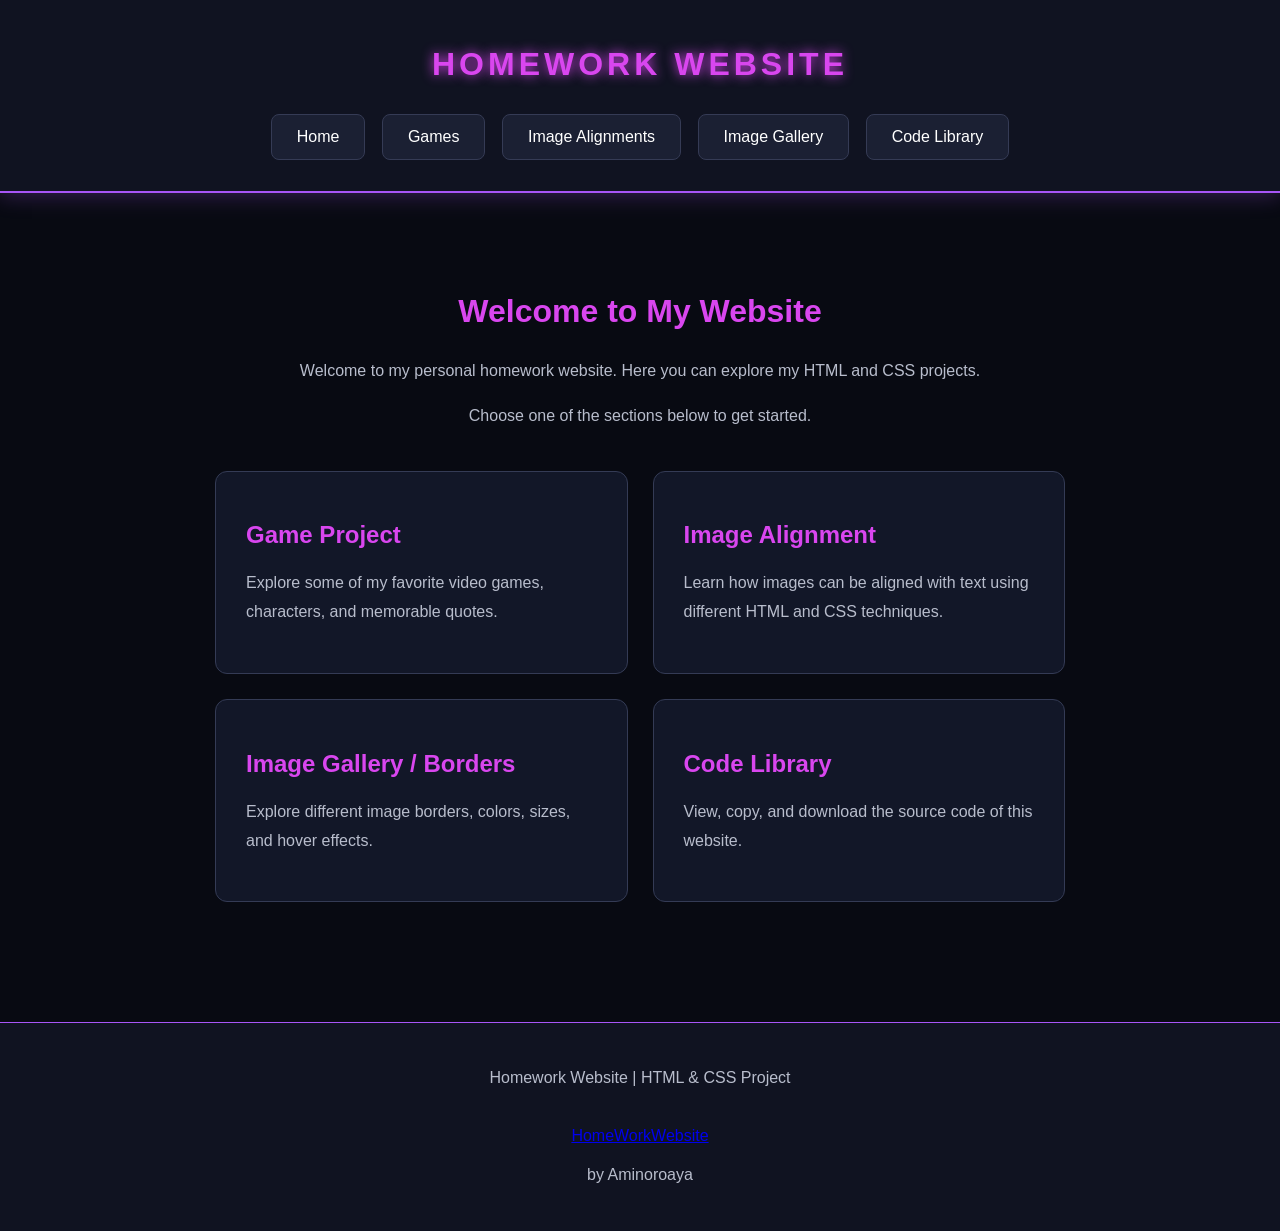
<file: index.html>
<!DOCTYPE html>
<html lang="en">

<head>
    <meta charset="UTF-8">
    <meta name="viewport" content="width=device-width, initial-scale=1.0">
    <title>Homework Website</title>
    <link rel="stylesheet" href="style.css">
</head>

<body>

    <header>
        <h1>HOMEWORK WEBSITE</h1>

        <nav>
            <a href="index.html">Home</a>
            <a href="game.html">Games</a>
            <a href="page1.html">Image Alignments</a>
            <a href="page2.html">Image Gallery</a>
            <a href="code.html">Code Library</a>
        </nav>
    </header>

    <main>

        <section class="intro">
            <h2>Welcome to My Website</h2>

            <p>
                Welcome to my personal homework website.
                Here you can explore my HTML and CSS projects.
            </p>

            <p>
                Choose one of the sections below to get started.
            </p>
        </section>

        <section class="action-grid">

            <a href="game.html" class="action-card">
                <h2>Game Project</h2>
                <p>
                    Explore some of my favorite video games,
                    characters, and memorable quotes.
                </p>
            </a>

            <a href="page1.html" class="action-card">
                <h2>Image Alignment</h2>
                <p>
                    Learn how images can be aligned with text
                    using different HTML and CSS techniques.
                </p>
            </a>

            <a href="page2.html" class="action-card">
                <h2>Image Gallery / Borders</h2>
                <p>
                    Explore different image borders,
                    colors, sizes, and hover effects.
                </p>
            </a>

            <a href="code.html" class="action-card">
                <h2>Code Library</h2>
                <p>
                    View, copy, and download the source code
                    of this website.
                </p>
            </a>

        </section>

    </main>

    <footer>
        <p>Homework Website | HTML & CSS Project</p>
        <br>
        <a href="https://infernum0.github.io/HomeworkWebsite/">HomeWorkWebsite</a><p>by Aminoroaya</p>
    </footer>

</body>

</html>
</file>
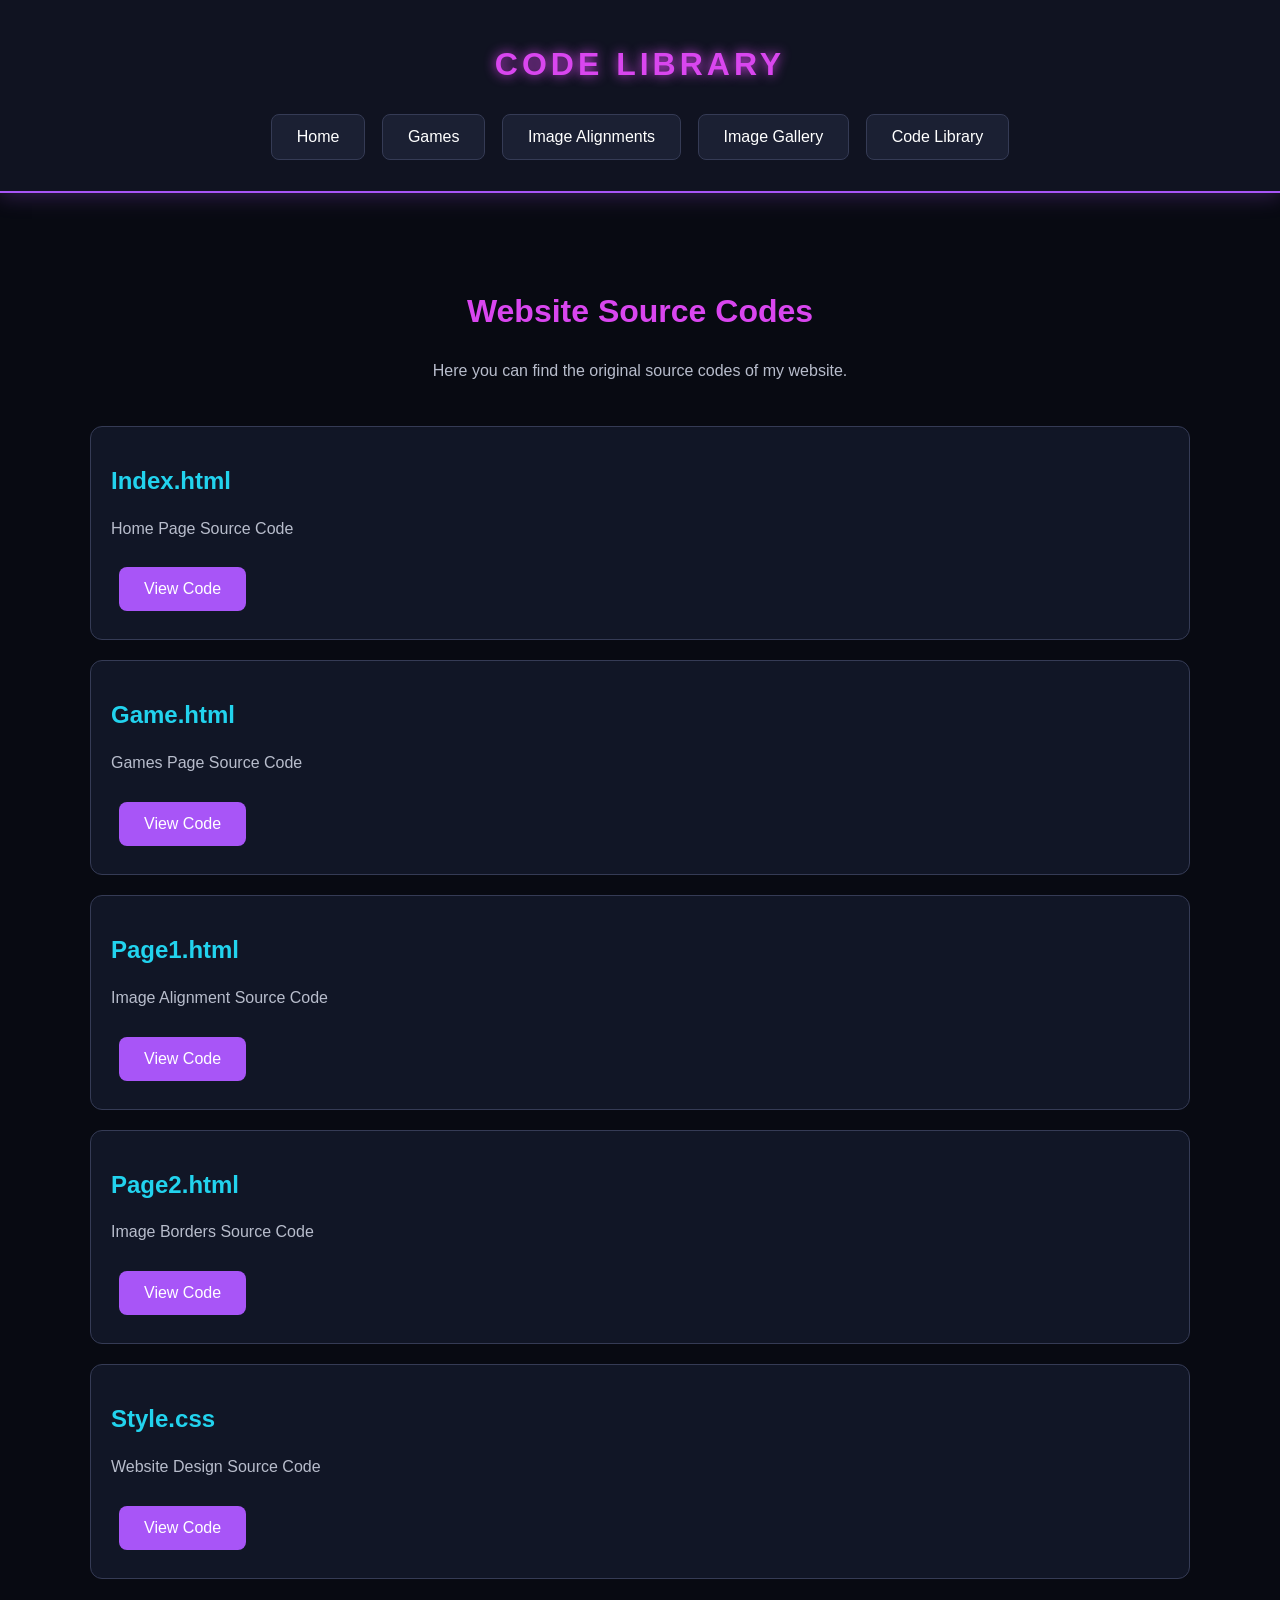
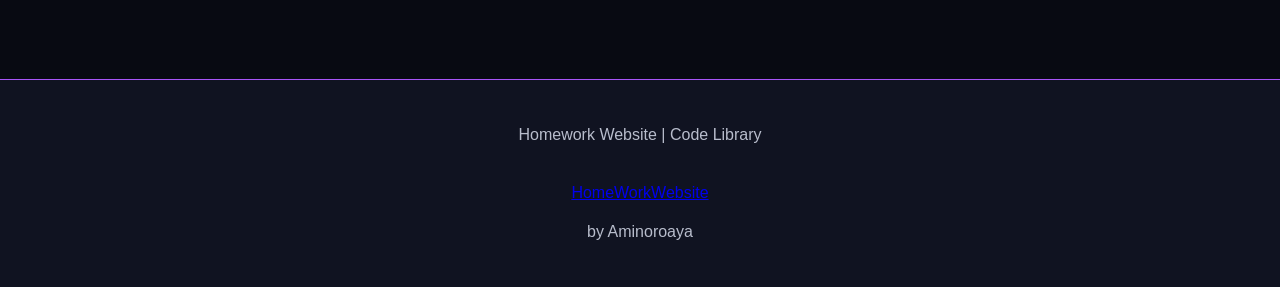
<file: code.html>
<!DOCTYPE html>
<html>

<head>
    <title>Code Library</title>
    <link rel="stylesheet" href="style.css">
</head>

<body>

    <header>
        <h1>CODE LIBRARY</h1>

        <nav>
            <a href="index.html">Home</a>
            <a href="game.html">Games</a>
            <a href="page1.html">Image Alignments</a>
            <a href="page2.html">Image Gallery</a>
            <a href="code.html">Code Library</a>
        </nav>
    </header>

    <main>

        <div class="intro">
            <h2>Website Source Codes</h2>

            <p>
                Here you can find the original source
                codes of my website.
            </p>
        </div>

        <div class="code-card">
            <h2>Index.html</h2>
            <p>Home Page Source Code</p>
            <a href="index.txt" class="button">View Code</a>
        </div>

        <div class="code-card">
            <h2>Game.html</h2>
            <p>Games Page Source Code</p>
            <a href="game.txt" class="button">View Code</a>
        </div>

        <div class="code-card">
            <h2>Page1.html</h2>
            <p>Image Alignment Source Code</p>
            <a href="page1.txt" class="button">View Code</a>
        </div>

        <div class="code-card">
            <h2>Page2.html</h2>
            <p>Image Borders Source Code</p>
            <a href="page2.txt" class="button">View Code</a>
        </div>

        <div class="code-card">
            <h2>Style.css</h2>
            <p>Website Design Source Code</p>
            <a href="style.txt" class="button">View Code</a>
        </div>

    </main>

    <footer>
        <p>Homework Website | Code Library</p>
        <br>
        <a href="https://infernum0.github.io/HomeworkWebsite/">HomeWorkWebsite</a><p>by Aminoroaya</p>
    </footer>

</body>

</html>
</file>
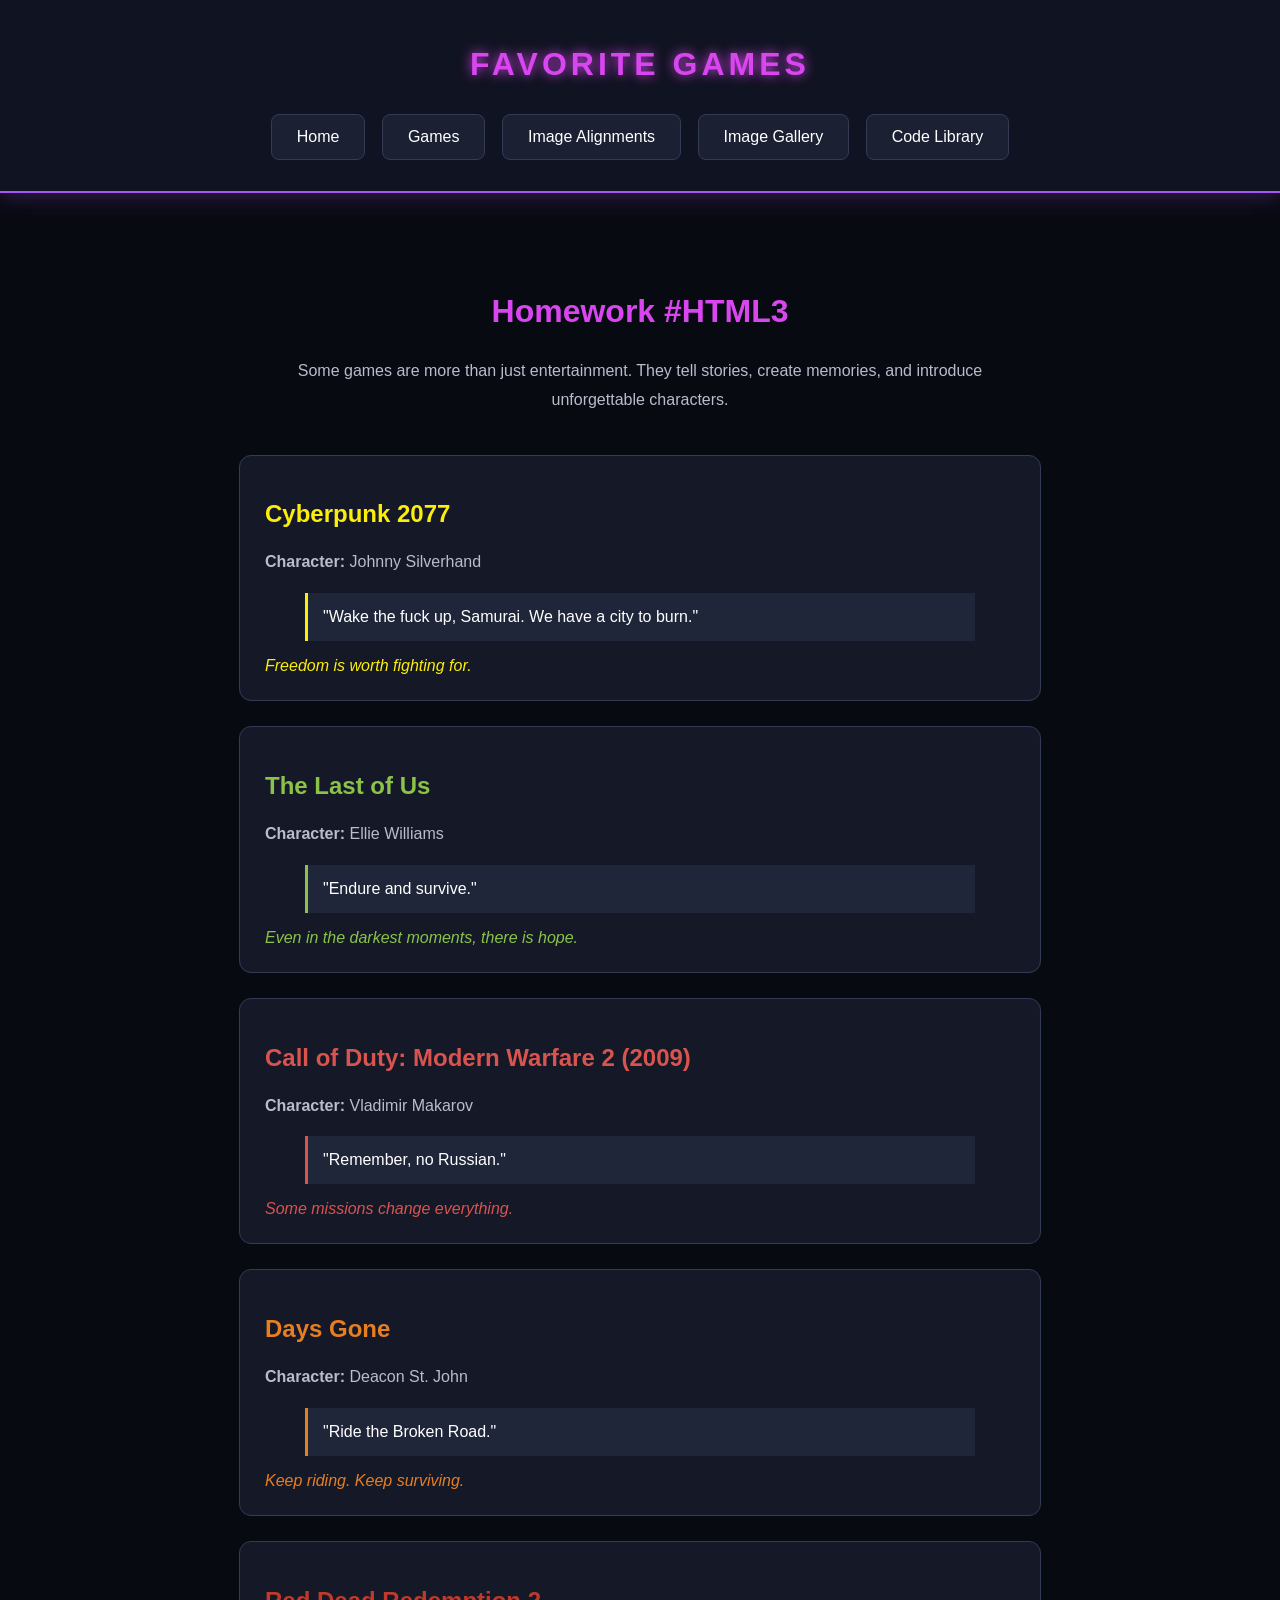
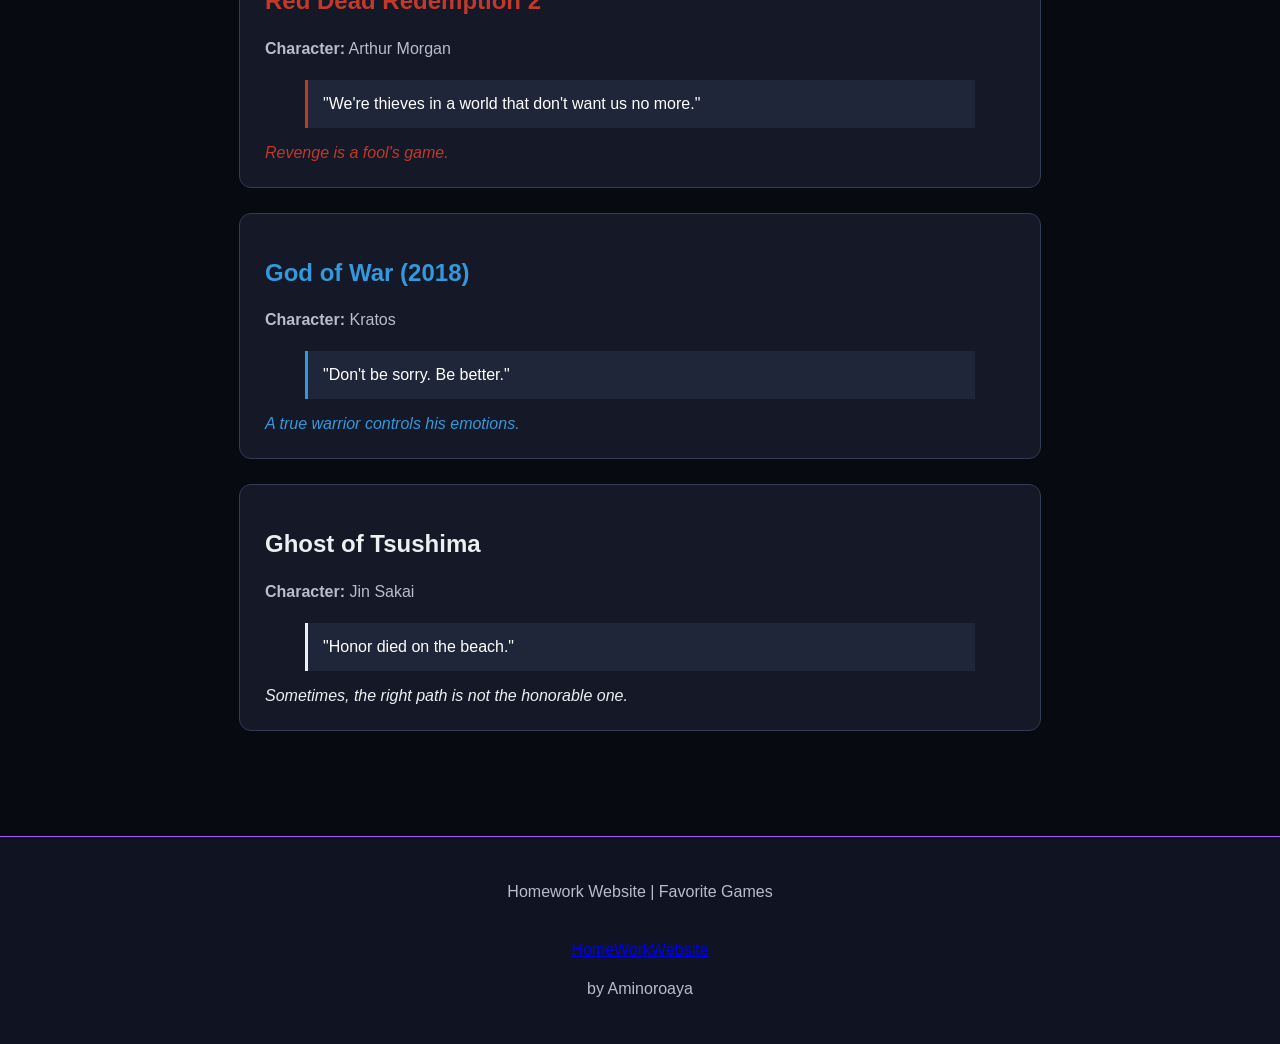
<file: game.html>
<!DOCTYPE html>
<html lang="en">

<head>
    <meta charset="UTF-8">
    <meta name="viewport" content="width=device-width, initial-scale=1.0">
    <title>Favorite Games</title>
    <link rel="stylesheet" href="style.css">
</head>

<body>

    <header>
        <h1>FAVORITE GAMES</h1>

        <nav>
            <a href="index.html">Home</a>
            <a href="game.html">Games</a>
            <a href="page1.html">Image Alignments</a>
            <a href="page2.html">Image Gallery</a>
            <a href="code.html">Code Library</a>
        </nav>
    </header>

    <main>

        <section class="intro">
            <h2>Homework #HTML3</h2>

            <p>
                Some games are more than just entertainment.
                They tell stories, create memories, and introduce
                unforgettable characters.
            </p>
        </section>

        <div class="game cyberpunk" style="--color: #fcee0a;">
            <h2>Cyberpunk 2077</h2>

            <p><strong>Character:</strong> Johnny Silverhand</p>

            <blockquote>
                "Wake the fuck up, Samurai. We have a city to burn."
            </blockquote>

            <em>Freedom is worth fighting for.</em>
        </div>

        <div class="game lastofus" style="--color: #8bc34a;">
            <h2>The Last of Us</h2>

            <p><strong>Character:</strong> Ellie Williams</p>

            <blockquote>
                "Endure and survive."
            </blockquote>

            <em>Even in the darkest moments, there is hope.</em>
        </div>

        <div class="game cod" style="--color: #d9534f;">
            <h2>Call of Duty: Modern Warfare 2 (2009)</h2>

            <p><strong>Character:</strong> Vladimir Makarov</p>

            <blockquote>
                "Remember, no Russian."
            </blockquote>

            <em>Some missions change everything.</em>
        </div>

        <div class="game daysgone" style="--color: #e67e22;">
            <h2>Days Gone</h2>

            <p><strong>Character:</strong> Deacon St. John</p>

            <blockquote>
                "Ride the Broken Road."
            </blockquote>

            <em>Keep riding. Keep surviving.</em>
        </div>

        <div class="game rdr2" style="--color: #c0392b;">
            <h2>Red Dead Redemption 2</h2>

            <p><strong>Character:</strong> Arthur Morgan</p>

            <blockquote>
                "We're thieves in a world that don't want us no more."
            </blockquote>

            <em>Revenge is a fool's game.</em>
        </div>

        <div class="game godofwar" style="--color: #3498db;">
            <h2>God of War (2018)</h2>

            <p><strong>Character:</strong> Kratos</p>

            <blockquote>
                "Don't be sorry. Be better."
            </blockquote>

            <em>A true warrior controls his emotions.</em>
        </div>

        <div class="game ghost" style="--color: #ecf0f1;">
            <h2>Ghost of Tsushima</h2>

            <p><strong>Character:</strong> Jin Sakai</p>

            <blockquote>
                "Honor died on the beach."
            </blockquote>

            <em>Sometimes, the right path is not the honorable one.</em>
        </div>

    </main>

    <footer>
        <p>Homework Website | Favorite Games</p>
        <br>
        <a href="https://infernum0.github.io/HomeworkWebsite/">HomeWorkWebsite</a><p>by Aminoroaya</p>
    </footer>

</body>

</html>
</file>
<file: style.css>
/* GENERAL */

body {
    margin: 0;
    background-color: #080a12;
    color: white;
    font-family: Arial;
}


/* HEADER */

header {
    background-color: #101321;
    padding: 25px;
    text-align: center;
    border-bottom: 2px solid #a855f7;
    box-shadow: 0 3px 20px #a855f744;
}

header h1 {
    color: #d946ef;
    font-size: 32px;
    letter-spacing: 4px;
    text-shadow: 0 0 12px #d946ef;
}


/* NAVIGATION */

nav {
    margin-top: 25px;
}

nav a {
    display: inline-block;
    color: #ffffff;
    text-decoration: none;
    background-color: #1b2033;
    border: 1px solid #353b55;
    padding: 13px 25px;
    margin: 6px;
    border-radius: 8px;
    transition: 0.3s;
}

nav a:hover {
    background-color: #a855f7;
    border-color: #d946ef;
    color: white;
    box-shadow: 0 0 15px #a855f7;
    transform: translateY(-3px);
}


/* MAIN */

main {
    max-width: 1100px;
    margin: 40px auto;
    padding: 20px;
}

h2 {
    color: #22d3ee;
}

p {
    color: #b8bdcc;
    line-height: 1.8;
}


/* INTRO */

.intro {
    text-align: center;
    margin: 40px auto;
    max-width: 750px;
}

.intro h2 {
    color: #d946ef;
    font-size: 32px;
}


/* INDEX */

.action-grid {
    display: grid;
    grid-template-columns: repeat(2, 1fr);
    gap: 25px;
    max-width: 850px;
    margin: 40px auto;
}

.action-card {
    display: block;
    background-color: #121728;
    border: 1px solid #343b55;
    border-radius: 12px;
    padding: 30px;
    color: white;
    text-decoration: none;
    transition: 0.3s;
}

.action-card h2 {
    color: #d946ef;
}

.action-card:hover {
    transform: translateY(-6px);
    border-color: #22d3ee;
    box-shadow: 0 0 20px #22d3ee44;
}


/* GAME */

.game {
    background-color: #141827;
    border: 1px solid #343b55;
    border-radius: 12px;
    padding: 25px;
    margin: 25px auto;
    max-width: 750px;
    transition: 0.3s;
}

.game:hover {
    transform: translateY(-5px);
    border-color: #d946ef;
    box-shadow: 0 0 18px #a855f744;
}

.game h2 {
    color: var(--color);
}

blockquote {
    background-color: #20263a;
    border-left: 3px solid var(--color);
    padding: 15px;
    color: white;
    text-align: left;
}

em {
    color: var(--color);
}


/* PAGE1 */

.box {
    background-color: #141827;
    border: 1px solid #343b55;
    border-radius: 10px;
    padding: 20px;
    margin: 20px auto;
    max-width: 850px;
    text-align: left;
}

.box h3 {
    color: #22d3ee;
}

.box img {
    width: 42px;
    height: 42px;
}

.bottom {
    vertical-align: bottom;
}

.middle {
    vertical-align: middle;
}

.top {
    vertical-align: top;
}

.right {
    float: right;
}

.left {
    float: left;
}

.clear {
    clear: both;
}

.indent {
    margin-left: 20px;
}


/* PAGE2 */

.gallery {
    background-color: #141827;
    border: 1px solid #343b55;
    border-radius: 12px;
    padding: 25px;
    margin: 25px auto;
    max-width: 850px;
}

.gallery img {
    border-color: #a855f7;
    border-width: 4px;
    border-style: solid;

    width: 130px;
    height: 65px;

    padding: 5px;
    margin: 12px;

    border-radius: 8px;
    box-shadow: 0 0 12px #a855f744;
}

.gallery img:hover {
    border-color: #22d3ee;
}


/* CODE */

.code-card {
    background-color: #111626;
    border: 1px solid #353b55;
    border-radius: 12px;
    padding: 20px;
    margin: 20px auto;
}

pre {
    background-color: #080a12;
    color: #22d3ee;
    padding: 20px;
    border-radius: 8px;
    overflow-x: auto;
    text-align: left;
}

code {
    font-family: Consolas, monospace;
}


/* BUTTONS */

.button {
    display: inline-block;
    background-color: #a855f7;
    color: white;
    text-decoration: none;
    padding: 13px 25px;
    margin: 8px;
    border-radius: 8px;
    transition: 0.3s;
}

.button:hover {
    background-color: #22d3ee;
    color: #080a12;
    box-shadow: 0 0 15px #22d3ee;
}


/* FOOTER */

footer {
    background-color: #101321;
    border-top: 1px solid #a855f7;
    text-align: center;
    padding: 25px;
    margin-top: 60px;
}


/* MOBILE */

@media (max-width: 600px) {

    header h1 {
        font-size: 24px;
    }

    nav a {
        padding: 10px 15px;
        margin: 4px;
    }

    .action-grid {
        grid-template-columns: 1fr;
    }

    main {
        padding: 12px;
    }

}
</file>
